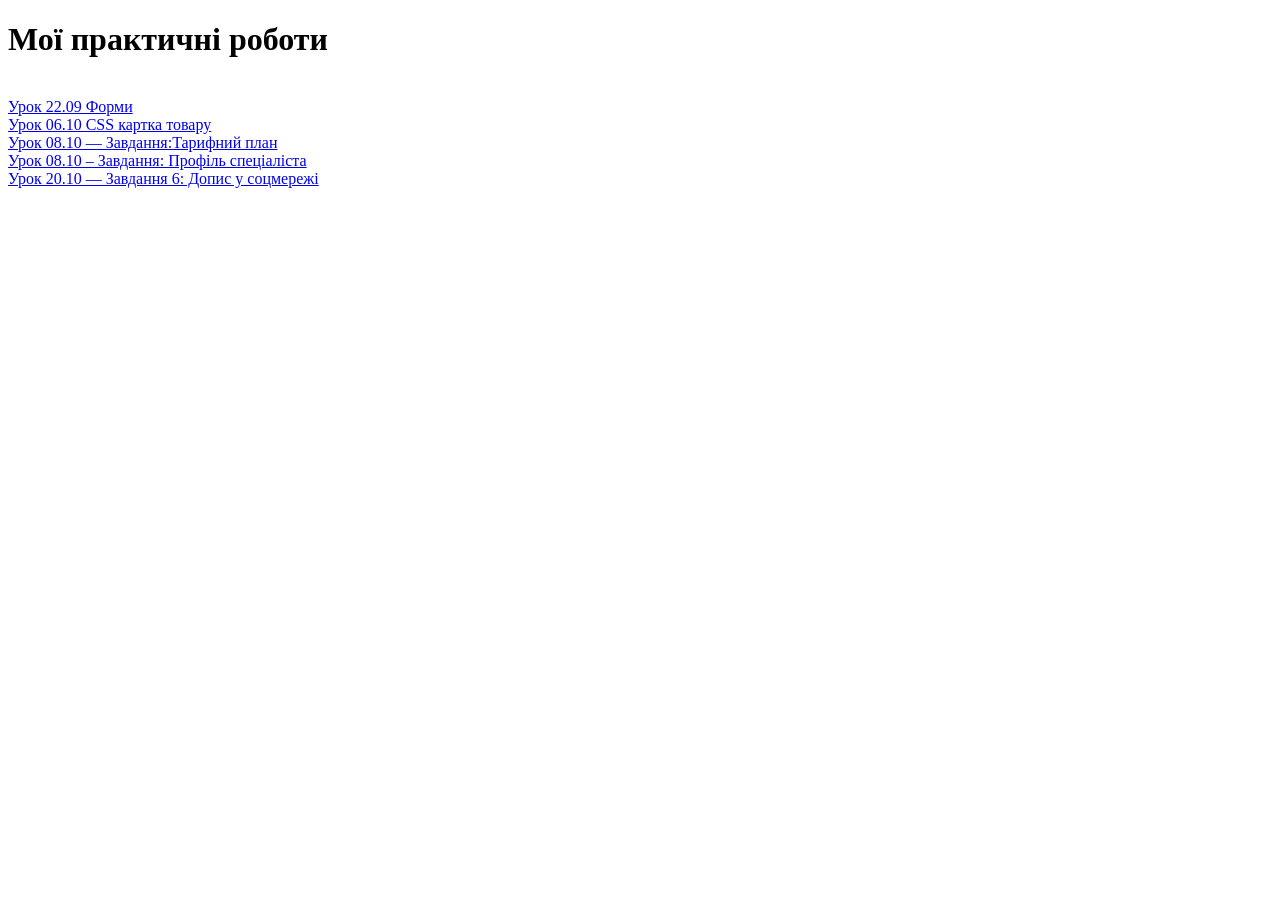
<file: index.html>
<!DOCTYPE html>
<html lang="uk">
<head>
<meta charset="UTF-8">
<title>Головна</title>
</head>
<body>
<h1>Мої практичні роботи</h1>
<br>
<a href="lesson_22_09.html">Урок 22.09 Форми</a>
<br>
<a href="lesson.06.10/lesson_06_10.html">Урок 06.10 CSS картка товару</a>
 <br>
   <a href="lesson.08.10_pricing/lesson_08_10.html">Урок 08.10 — Завдання:Тарифний план</a>
 <br>
   <a href="lesson.08.10_profile/profile.html">Урок 08.10 – Завдання: Профіль спеціаліста</a>
   <br>
   <a href="lesson.20.10_post/lesson_20_10.html">Урок 20.10 — Завдання 6: Допис у соцмережі</a>
  </body>
</html>
</file>
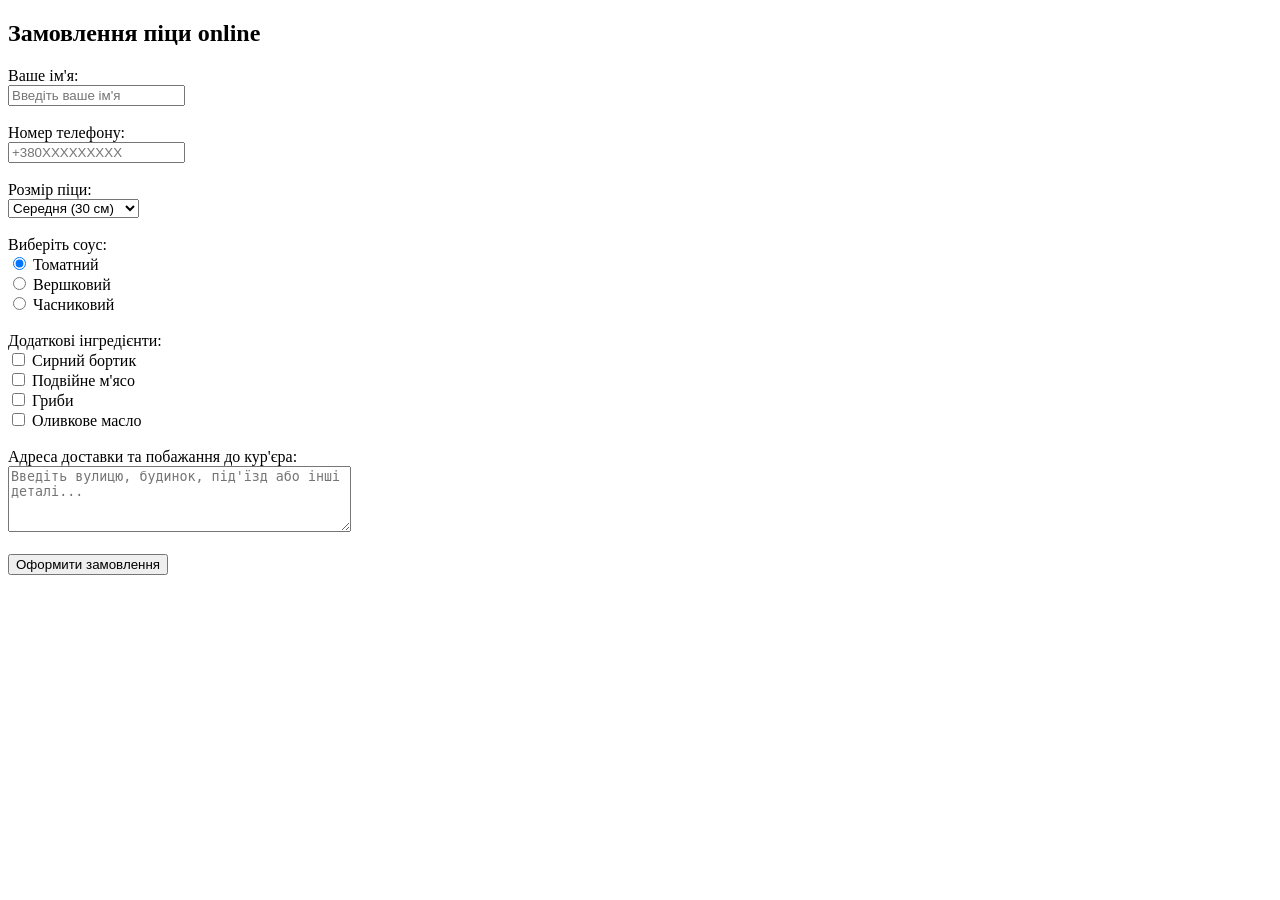
<file: pizza_order.html>
<!DOCTYPE html>
<html lang="uk">
<head>
    <meta charset="UTF-8">
    <title>Замовлення піци</title>
</head>
<body>

    <h2>Замовлення піци online</h2>

    <form action="#" method="post">
        
        <div>
            <label for="username">Ваше ім'я:</label><br>
            <input type="text" id="username" name="username" placeholder="Введіть ваше ім'я" required>
        </div><br>

        <div>
            <label for="phone">Номер телефону:</label><br>
            <input type="tel" id="phone" name="phone" placeholder="+380XXXXXXXXX">
        </div><br>

        <div>
            <label for="size">Розмір піци:</label><br>
            <select id="size" name="size">
                <option value="small">Маленька (25 см)</option>
                <option value="medium" selected>Середня (30 см)</option>
                <option value="large">Велика (40 см)</option>
            </select>
        </div><br>

        <div>
            <label>Виберіть соус:</label><br>
            <input type="radio" id="sauce_tomato" name="sauce" value="tomato" checked>
            <label for="sauce_tomato">Томатний</label><br>
            <input type="radio" id="sauce_cream" name="sauce" value="cream">
            <label for="sauce_cream">Вершковий</label><br>
            <input type="radio" id="sauce_garlic" name="sauce" value="garlic">
            <label for="sauce_garlic">Часниковий</label>
        </div><br>

        <div>
            <label>Додаткові інгредієнти:</label><br>
            <input type="checkbox" id="crust" name="extras" value="cheese_crust">
            <label for="crust">Сирний бортик</label><br>
            <input type="checkbox" id="meat" name="extras" value="double_meat">
            <label for="meat">Подвійне м'ясо</label><br>
            <input type="checkbox" id="mushrooms" name="extras" value="mushrooms">
            <label for="mushrooms">Гриби</label><br>
            <input type="checkbox" id="oil" name="extras" value="olive_oil">
            <label for="oil">Оливкове масло</label>
        </div><br>

        <div>
            <label for="comments">Адреса доставки та побажання до кур'єра:</label><br>
            <textarea id="comments" name="comments" rows="4" cols="40" placeholder="Введіть вулицю, будинок, під'їзд або інші деталі..."></textarea>
        </div><br>

        <div>
            <input type="submit" value="Оформити замовлення">
        </div>

    </form>

</body>
</html>
</file>
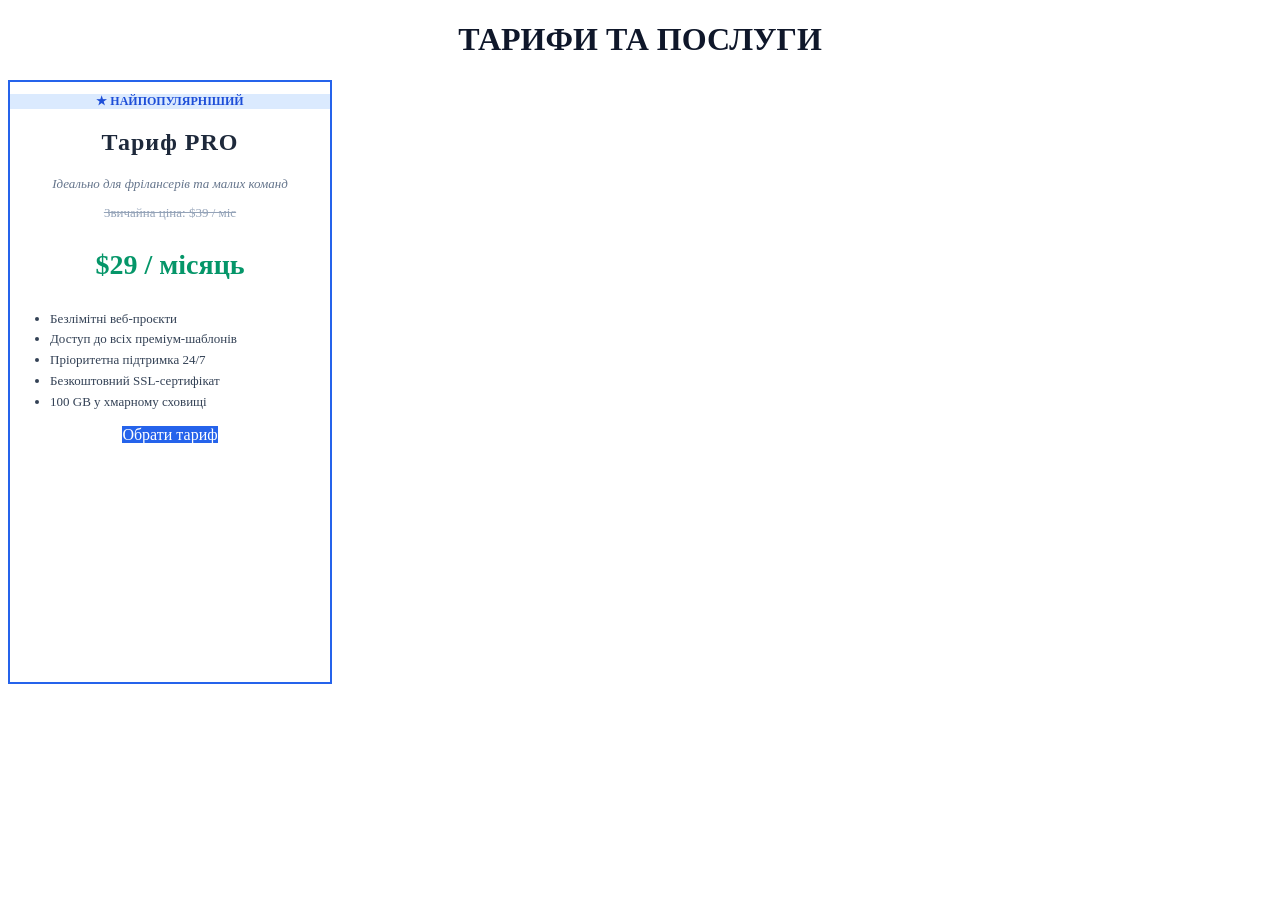
<file: lesson.08.10_pricing/lesson_08_10.html>
<!DOCTYPE html>
<html lang="uk">
<head>
    <meta charset="UTF-8">
    <title>Урок 08.10 – Картка тарифного плану</title>
    <link rel="stylesheet" href="style.css">
</head>
<body>

    <!-- Заголовок сторінки -->
    <h1 id="pricing-header">ТАРИФИ ТА ПОСЛУГИ</h1>

    <!-- Головний блок картки тарифу -->
    <div class="plan-card">
        <!-- Бейдж / Мітка тарифу -->
        <p class="plan-badge">★ Найпопулярніший</p>

        <!-- Назва тарифного плану -->
        <h2 class="plan-title">Тариф PRO</h2>

        <!-- Призначення тарифу -->
        <p class="plan-subtitle">Ідеально для фрілансерів та малих команд</p>

        <!-- Стара ціна -->
        <p class="price-old">Звичайна ціна: $39 / міс</p>

        <!-- Нова / Акційна ціна -->
        <p class="price-main">$29 / місяць</p>

        <!-- Перелік можливостей -->
        <ul class="plan-features">
            <li>Безлімітні веб-проєкти</li>
            <li>Доступ до всіх преміум-шаблонів</li>
            <li>Пріоритетна підтримка 24/7</li>
            <li>Безкоштовний SSL-сертифікат</li>
            <li>100 GB у хмарному сховищі</li>
        </ul>

        <!-- Кнопка вибору -->
        <a href="#" class="btn-select">Обрати тариф</a>
    </div>

</body>
</html>
</file>
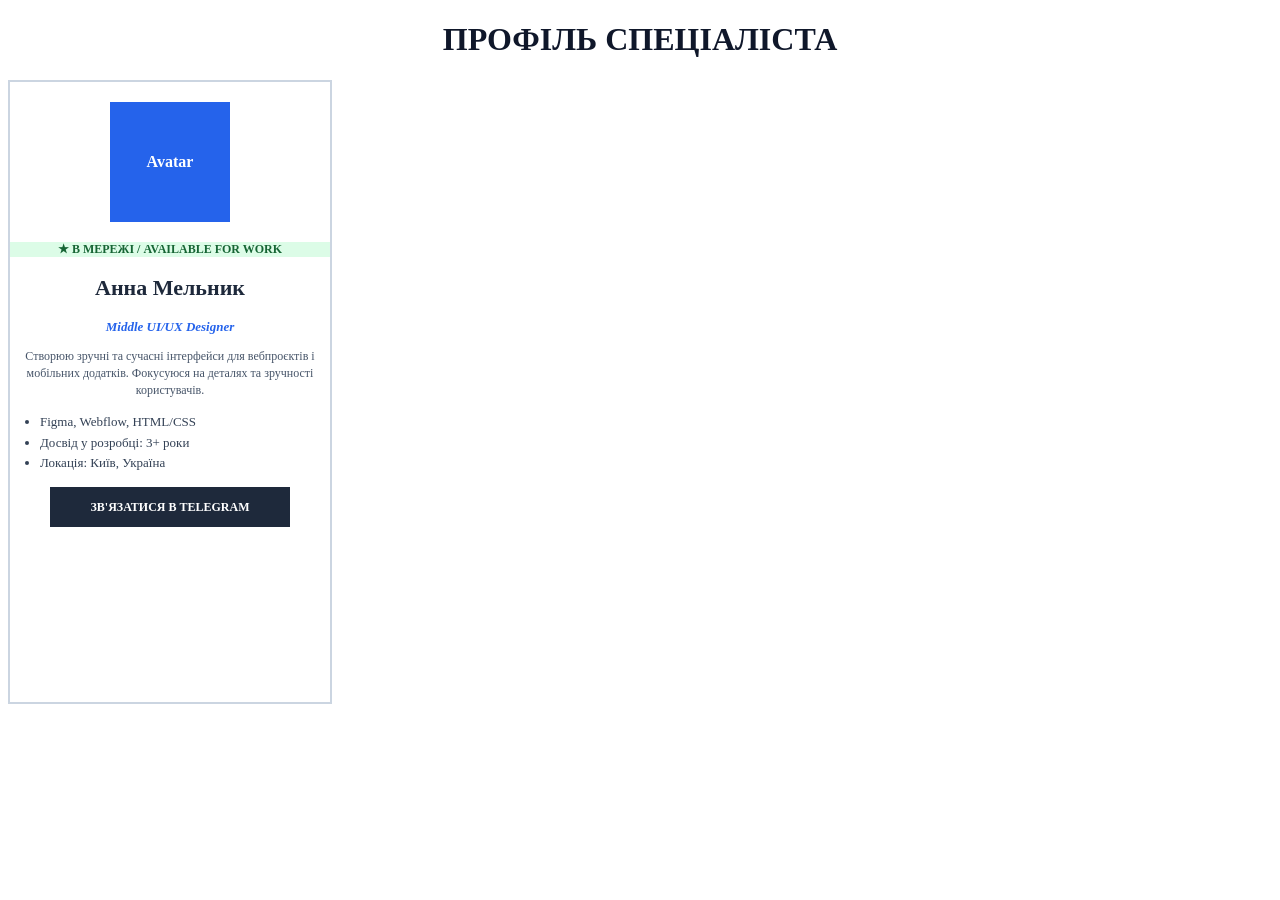
<file: lesson.08.10_profile/profile.html>
<!DOCTYPE html>
<html lang="uk">
<head>
    <meta charset="UTF-8">
    <title>Профіль спеціаліста – Анна Мельник</title>
    <link rel="stylesheet" href="profile.css">
</head>
<body>

    <!-- Заголовок сторінки -->
    <h1 id="profile-header">Профіль спеціаліста</h1>

    <!-- Головний блок картки профілю -->
    <div class="profile-card">
        
        <!-- Аватака (блок-заглушка) -->
        <div class="profile-avatar">Avatar</div>

        <!-- Бейдж / Статус -->
        <p class="profile-badge">★ В мережі / Available for work</p>

        <!-- Ім'я -->
        <h2 class="profile-name">Анна Мельник</h2>

        <!-- Посада -->
        <p class="profile-role">Middle UI/UX Designer</p>

        <!-- Опис -->
        <p class="profile-desc">Створюю зручні та сучасні інтерфейси для вебпроєктів і мобільних додатків. Фокусуюся на деталях та зручності користувачів.</p>

        <!-- Список навичок та інфо -->
        <ul class="profile-features">
            <li>Figma, Webflow, HTML/CSS</li>
            <li>Досвід у розробці: 3+ роки</li>
            <li>Локація: Київ, Україна</li>
        </ul>

        <!-- Кнопка зв'язку -->
        <a href="#" class="btn-telegram">Зв'язатися в Telegram</a>

    </div>

</body>
</html>
</file>
<file: lesson.08.10_pricing/style.css>
/* Крок 1: Заголовок сторінки та контейнер картки */
#pricing-header {
    text-align: center;
    text-transform: uppercase;
    color: #0f172a;
}

.plan-card {
    width: 320px;
    height: 600px;
    background-color: #ffffff;
    text-align: center;
    border: 2px solid #2563eb;
}

/* Крок 2: Бейдж та назва тарифу */
.plan-badge {
    background-color: #dbeafe;
    color: #1d4ed8;
    font-weight: bold;
    font-size: 12px;
    text-transform: uppercase;
}

.plan-title {
    font-size: 24px;
    font-weight: bold;
    color: #1e293b;
    letter-spacing: 1px;
}

.plan-subtitle {
    font-size: 13px;
    font-style: italic;
    color: #64748b;
}

/* Крок 3: Ціновий блок */
.price-old {
    font-size: 13px;
    color: #94a3b8;
    text-decoration: line-through;
}

.price-main {
    font-size: 28px;
    font-weight: bold;
    color: #059669;
}

/* Крок 4: Список переваг */
.plan-features {
    text-align: left;
    font-size: 13px;
    color: #334155;
    line-height: 1.6;
}

/* Крок 5: Кнопка вибору тарифу */
.btn-select {
    width: 240px;
    height: 42px;
    background-color: #2563eb;
    color: #ffffff;
    text-decoration: none;
}
</file>
<file: lesson.08.10_profile/profile.css>
/* Заголовок сторінки */
#profile-header {
    text-align: center;
    text-transform: uppercase;
    color: #0f172a;
}

/* Контейнер картки профілю */
.profile-card {
    width: 320px;
    height: 620px;
    background-color: #ffffff;
    text-align: center;
    border: 2px solid #cbd5e1;
}

/* Блок аватарки */
.profile-avatar {
    width: 120px;
    height: 120px;
    background-color: #2563eb;
    color: #ffffff;
    margin: 20px auto;
    display: flex;
    align-items: center;
    justify-content: center;
    font-weight: bold;
}

/* Бейдж статусу */
.profile-badge {
    background-color: #dcfce7;
    color: #166534;
    font-weight: bold;
    font-size: 12px;
    text-transform: uppercase;
}

/* Ім'я */
.profile-name {
    font-size: 22px;
    font-weight: bold;
    color: #1e293b;
}

/* Посада */
.profile-role {
    font-size: 13px;
    font-style: italic;
    color: #2563eb;
    font-weight: bold;
}

/* Опис */
.profile-desc {
    font-size: 12px;
    color: #475569;
    padding: 0 15px;
    line-height: 1.4;
}

/* Список навичок */
.profile-features {
    text-align: left;
    font-size: 13px;
    color: #334155;
    line-height: 1.6;
    padding-left: 30px;
}

/* Кнопка зв'язку */
.btn-telegram {
    display: inline-block;
    width: 240px;
    height: 40px;
    background-color: #1e293b;
    color: #ffffff;
    text-decoration: none;
    font-weight: bold;
    line-height: 40px;
    text-transform: uppercase;
    font-size: 12px;
}
</file>
